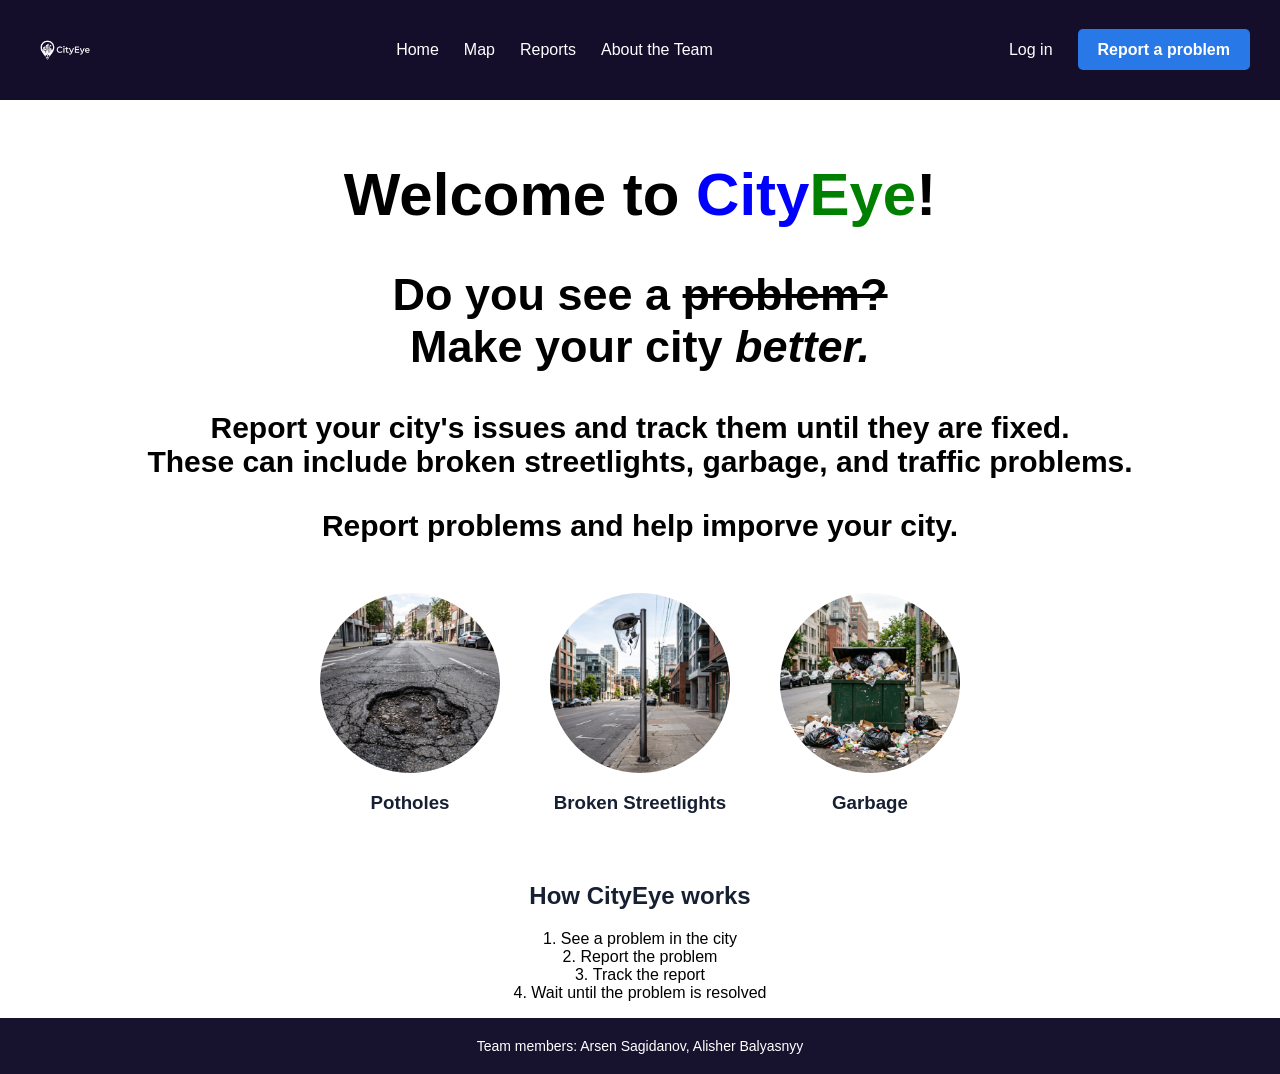
<file: index.html>
<!DOCTYPE html>
<html lang="en">
<head>
    <meta charset="UTF-8">
    <meta name="viewport" content="width=device-width, initial-scale=1.0">
    <title>CityEye - Home</title>
    <link rel="stylesheet" href="style.css">
</head>
<body>
<nav class="navbar">
            
            <div class="logo">
            <img src="photo/logo.png" 
                alt="CityEye Logo"></div>

                <ul class="nav-links">
                <li><a href="index.html">Home</a></li>
                <li><a href="map.html">Map</a></li>
                <li><a href="reports.html">Reports</a></li>
                <li><a href="about.html">About the Team</a></li>
                </ul>
            <ul class = "right-links">
                <li><a href="login.html" class="login-link">Log in</a></li>
                <li><a href="report.html" class ="report-button">Report a problem</a></li>
            </ul>
            </nav>
<main>
<div class="welcome">
    <h1>Welcome to
    <span class="city">City</span><span class="eye">Eye</span>!
    </h1>
    <h2>Do you see a <s>problem?</s>
    <br>Make your city <em>better.</em>
    </h2>
    <p>Report your city's issues and track them until they are fixed.<br>These can include broken streetlights, garbage, and traffic problems.</p>
    <p>Report problems and help imporve your city.</p>
</div>

<section class="problem-images">

    <div class="problem-image">
        <img src="photo/Pothole.jpeg" alt="Pothole on the road">
        <h3>Potholes</h3>
    </div>

    <div class="problem-image">
        <img src="photo/BrokenStreetLight.jpeg" alt="Broken streetlight">
        <h3>Broken Streetlights</h3>
    </div>

    <div class="problem-image">
        <img src="photo/Garbage.jpeg" alt="Garbage problem">
        <h3>Garbage</h3>
    </div>

</section>

<h2 id="main-title">How CityEye works</h2>
<div align="center">
 <ol type="1">
    <li>See a problem in the city</li>
    <li>Report the problem</li>
    <li>Track the report</li>
    <li>Wait until the problem is resolved</li>
</ol>
</div>
</main>
<footer>
        <p>Team members: Arsen Sagidanov, Alisher Balyasnyy</p>
    </footer>
</body>
</html>
</file>
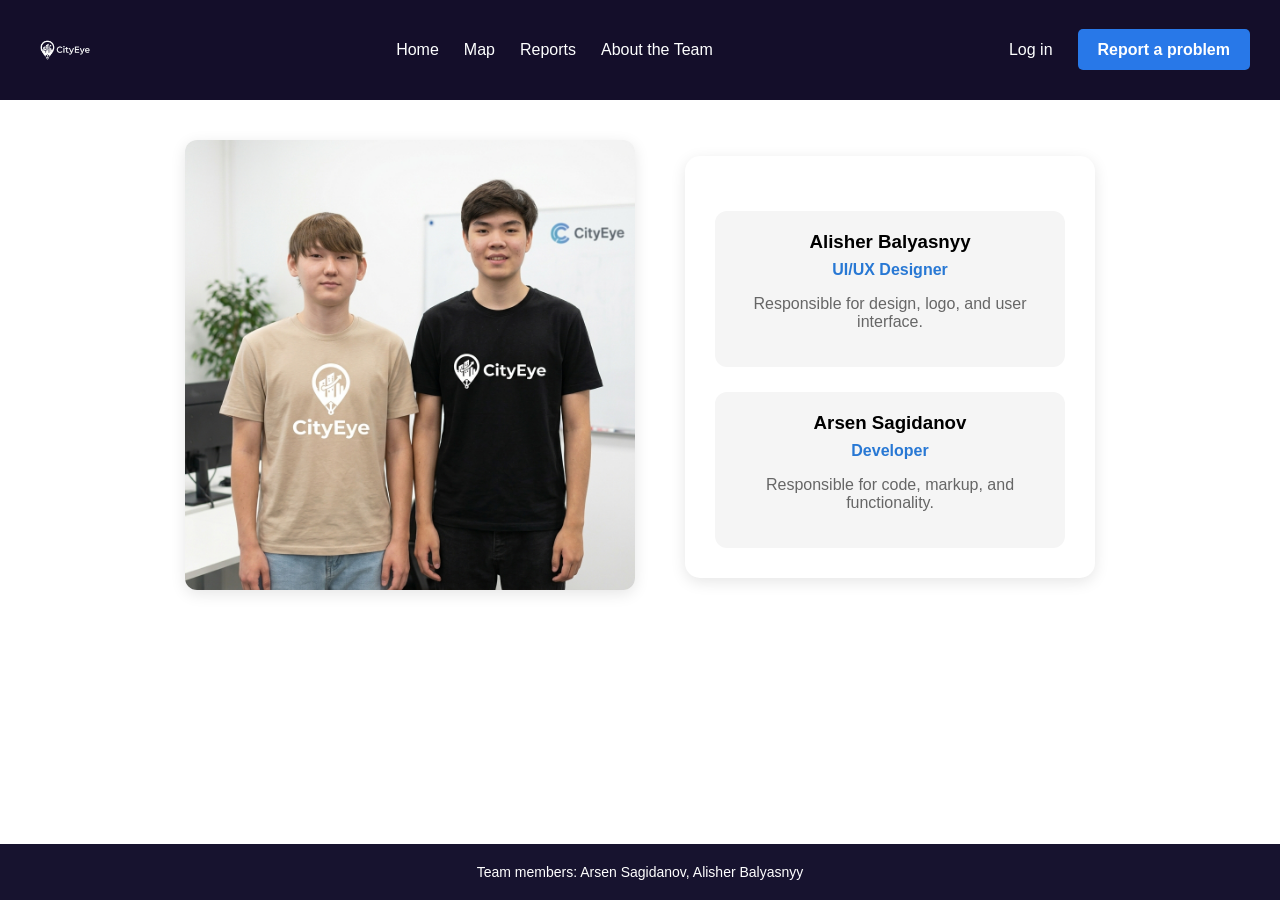
<file: about.html>
<!DOCTYPE html>
<html lang="en">

<head>
    <meta charset="UTF-8">
    <meta name="viewport" content="width=device-width, initial-scale=1.0">
    <title>About the team</title>
    <link rel="stylesheet" href="style.css">
</head>

<body>

    <nav class="navbar">

        <div class="logo">
            <img src="photo/logo.png"
                 alt="CityEye Logo">
        </div>

        <ul class="nav-links">
            <li><a href="index.html">Home</a></li>
            <li><a href="map.html">Map</a></li>
            <li><a href="reports.html">Reports</a></li>
            <li><a href="about.html">About the Team</a></li>
        </ul>

        <ul class="right-links">
            <li><a href="login.html" class="login-link">Log in</a></li>
            <li><a href="report.html" class="report-button">Report a problem</a></li>
        </ul>

    </nav>


    <main class="about-page">
    <div class="team-content">
<div class="photo-box">
<img src="photo/about.jpg" class="team-img" alt="Our Team">
</div>
<div class="team-info">
<div class="team-card">
<h3>Alisher Balyasnyy</h3>
<span>UI/UX Designer</span>
<p>
Responsible for design, logo, and user interface.
</p>
</div>
<div class="team-card">
<h3>Arsen Sagidanov</h3>
<span>Developer</span>
<p>
Responsible for code, markup, and functionality.
</p>
</div>
</div>


    </main>


    <footer>
        <p>Team members: Arsen Sagidanov, Alisher Balyasnyy</p>
    </footer>

</body>

</html>
</file>
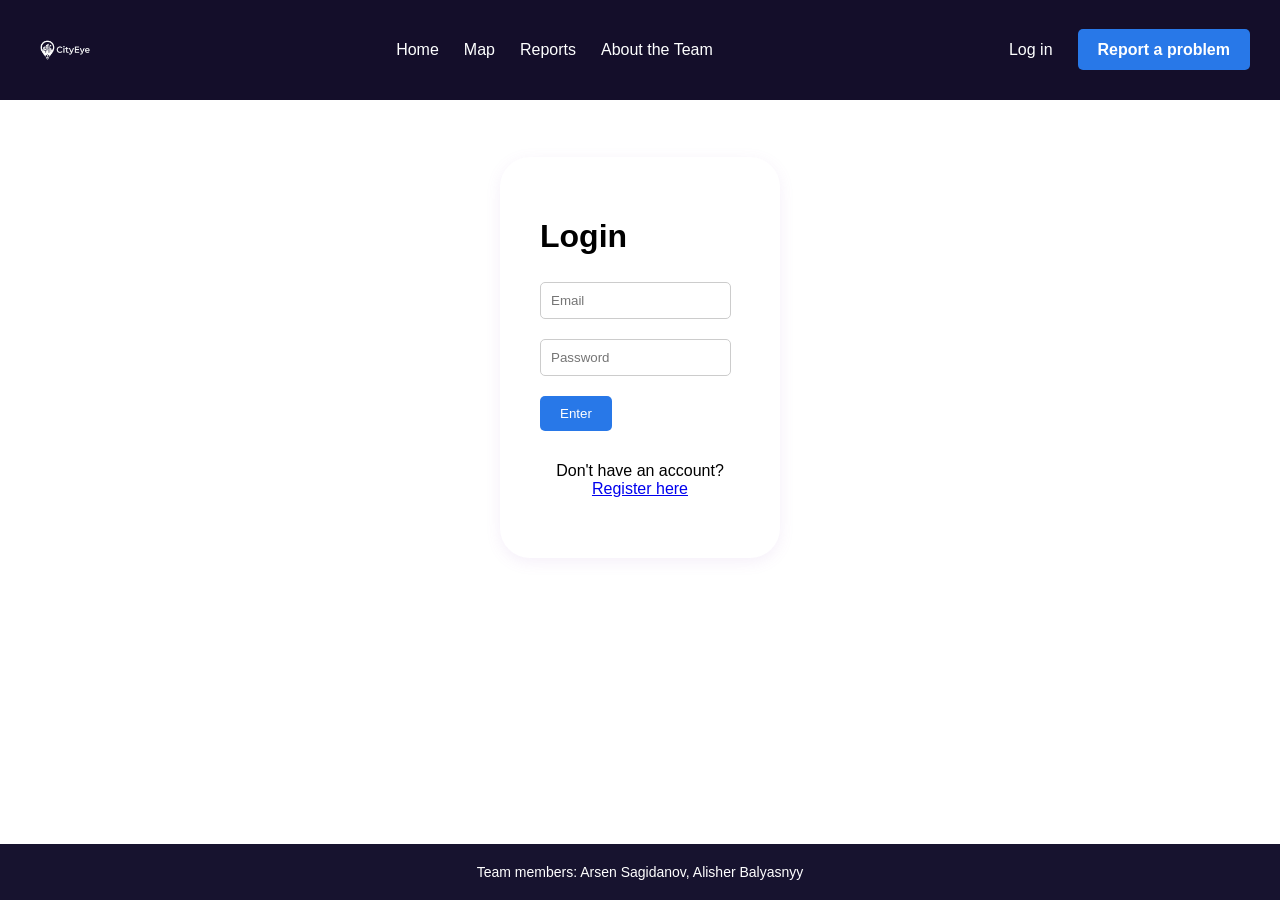
<file: login.html>
<!DOCTYPE html>
<html lang="en">

<head>
    <meta charset="UTF-8">
    <meta name="viewport" content="width=device-width, initial-scale=1.0">
    <title>CityEye - Login</title>
    <link rel="stylesheet" href="style.css">
</head>

<body>

    <nav class="navbar">

        <div class="logo">
            <img src="photo/logo.png"
                 alt="CityEye Logo">
        </div>

        <ul class="nav-links">
            <li><a href="index.html">Home</a></li>
            <li><a href="map.html">Map</a></li>
            <li><a href="reports.html">Reports</a></li>
            <li><a href="about.html">About the Team</a></li>
        </ul>

        <ul class="right-links">
            <li><a href="login.html" class="login-link">Log in</a></li>
            <li><a href="report.html" class="report-button">Report a problem</a></li>
        </ul>

    </nav>


    <main>

        <form>

            <div class="login-form">

                <h1>Login</h1>

                <input type="email" placeholder="Email" name="email">

                <br>

                <input type="password" placeholder="Password" name="password">

                <br>

                <input type="submit" value="Enter">

                <p>
                    Don't have an account?
                    <a href="register.html">Register here</a>
                </p>

            </div>

        </form>

    </main>


    <footer>
        <p>Team members: Arsen Sagidanov, Alisher Balyasnyy</p>
    </footer>

</body>

</html>
</file>
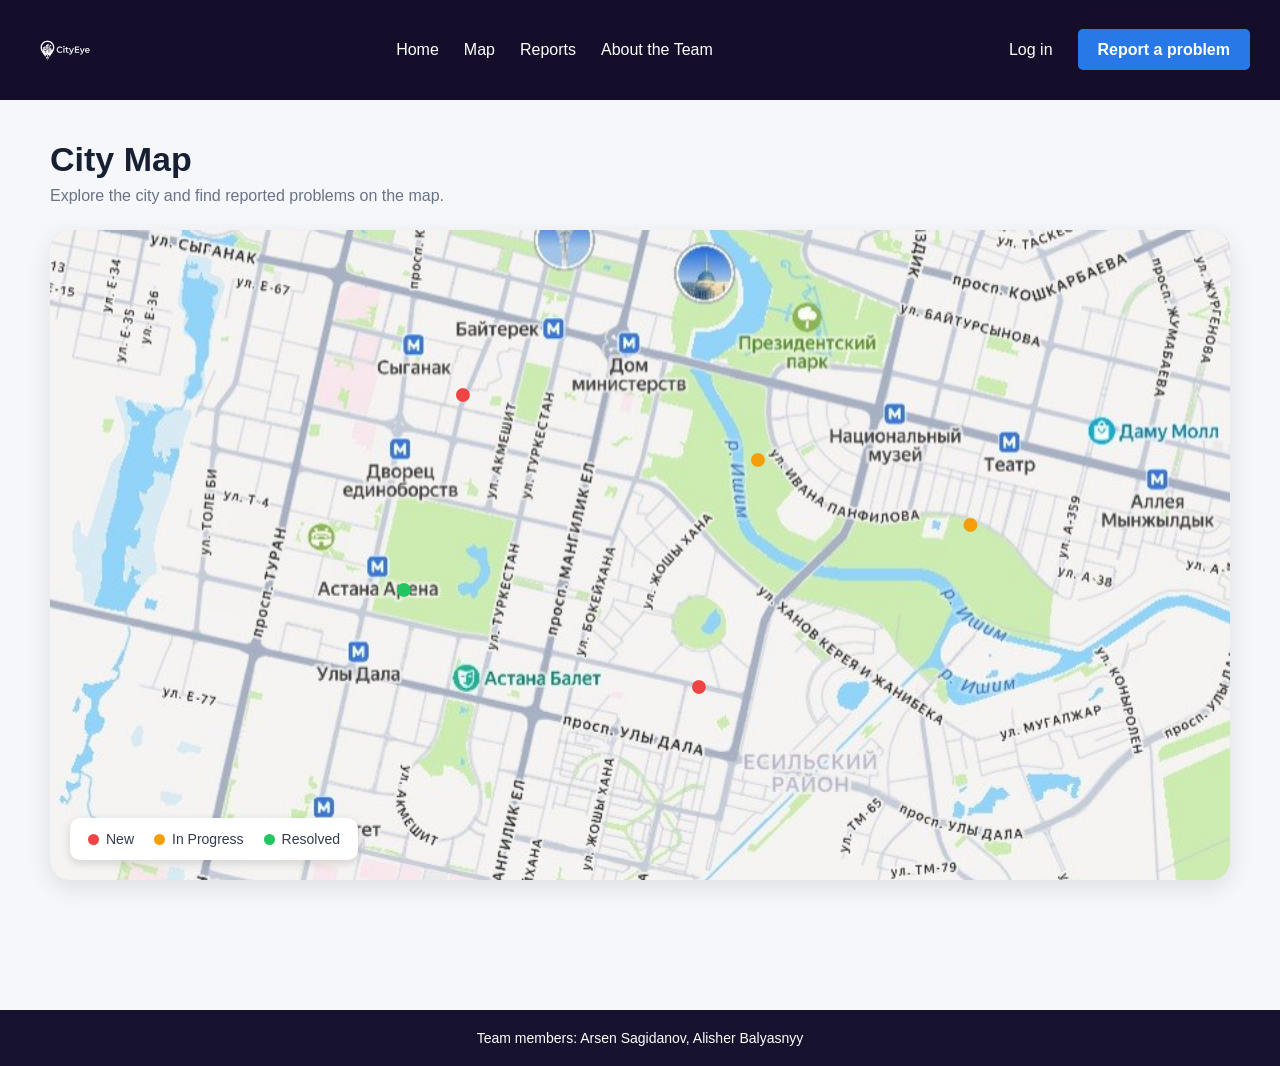
<file: map.html>
<!DOCTYPE html>
<html lang="en">

<head>
    <meta charset="UTF-8">
    <meta name="viewport" content="width=device-width, initial-scale=1.0">
    <title>CityEye - Map</title>
    <link rel="stylesheet" href="style.css">
</head>

<body>

    <nav class="navbar">

        <div class="logo">
            <img src="photo/logo.png"
                 alt="CityEye Logo">
        </div>

        <ul class="nav-links">
            <li><a href="index.html">Home</a></li>
            <li><a href="map.html">Map</a></li>
            <li><a href="reports.html">Reports</a></li>
            <li><a href="about.html">About the Team</a></li>
        </ul>

        <ul class="right-links">
            <li><a href="login.html" class="login-link">Log in</a></li>
            <li><a href="report.html" class="report-button">Report a problem</a></li>
        </ul>

    </nav>


    <main class="map-page">

        <div class="map-title">
            <h1>City Map</h1>
            <p>Explore the city and find reported problems on the map.</p>
        </div>


        <div class="map">

            <img src="photo/map.jpg"
                 alt="City Map"
                 class="map-image">


            <div class="marker marker-red marker-1">●</div>

            <div class="marker marker-yellow marker-2">●</div>

            <div class="marker marker-green marker-3">●</div>

            <div class="marker marker-red marker-4">●</div>

            <div class="marker marker-yellow marker-5">●</div>


            <div class="legend">

                <span>
                    <i class="red-dot"></i>
                    New
                </span>

                <span>
                    <i class="yellow-dot"></i>
                    In Progress
                </span>

                <span>
                    <i class="green-dot"></i>
                    Resolved
                </span>

            </div>

        </div>

    </main>

<footer>
        <p>Team members: Arsen Sagidanov, Alisher Balyasnyy</p>
    </footer>
</body>
</html>
</file>
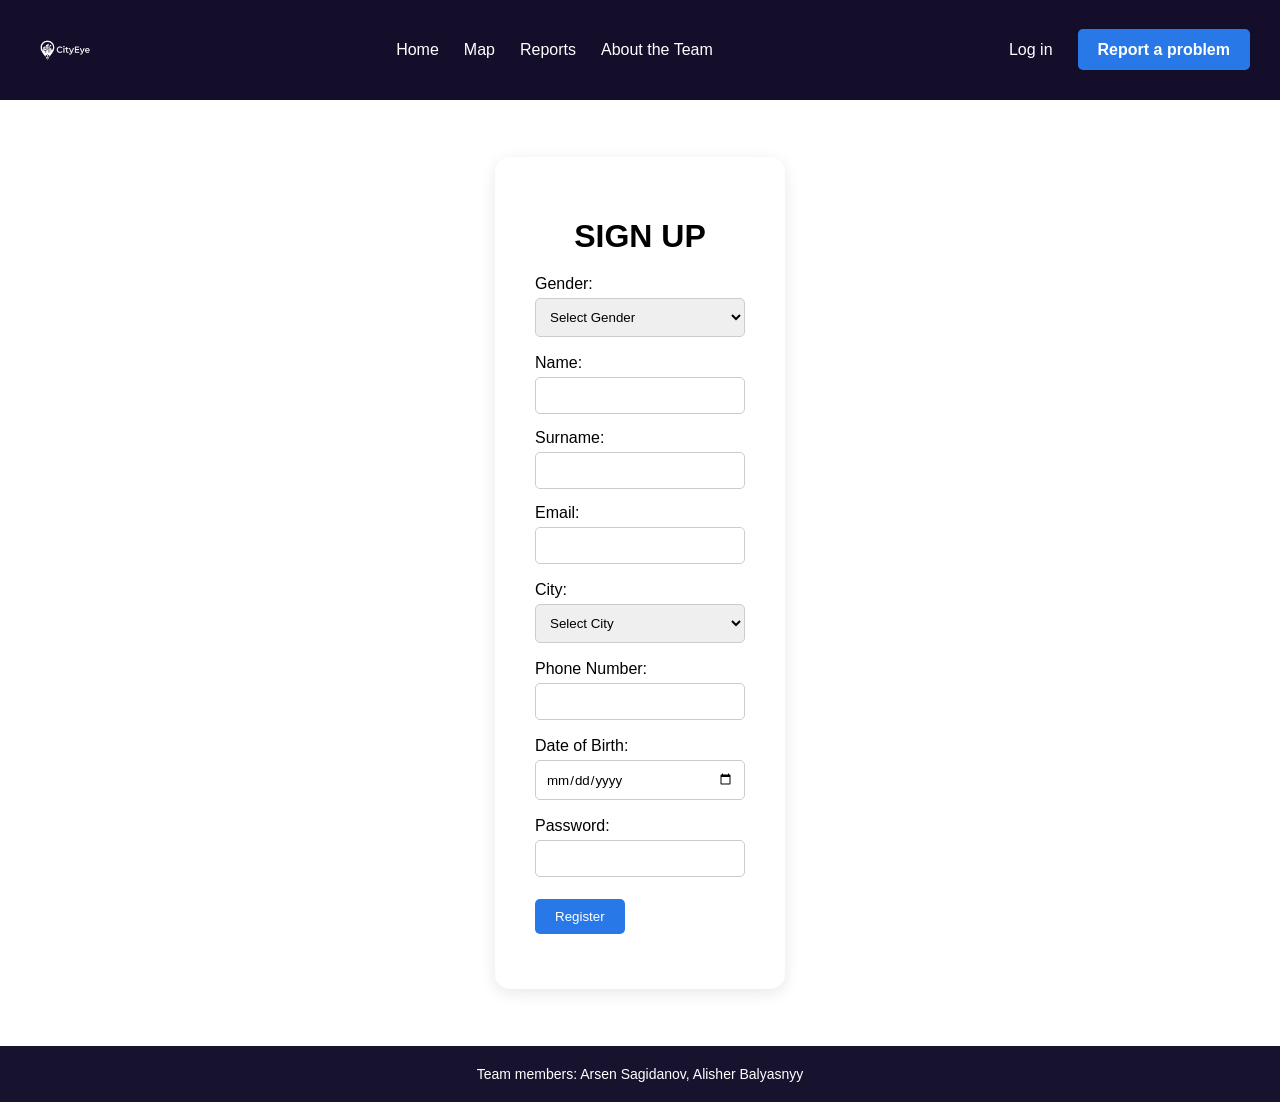
<file: register.html>
<!DOCTYPE html>
<html lang="en">

<head>
    <meta charset="UTF-8">
    <meta name="viewport" content="width=device-width, initial-scale=1.0">
    <title>CityEye - Register</title>
    <link rel="stylesheet" href="style.css">
</head>

<body>

    <nav class="navbar">

        <div class="logo">
            <img src="photo/logo.png"
                 alt="CityEye Logo">
        </div>

        <ul class="nav-links">
            <li><a href="index.html">Home</a></li>
            <li><a href="map.html">Map</a></li>
            <li><a href="reports.html">Reports</a></li>
            <li><a href="about.html">About the Team</a></li>
        </ul>

        <ul class="right-links">
            <li><a href="login.html" class="login-link">Log in</a></li>
            <li><a href="report.html" class="report-button">Report a problem</a></li>
        </ul>

    </nav>


    <main>

        <div class="register-form">

            <h1>SIGN UP</h1>

            <form>

                <div class="gender-details">

                    <label for="gender">Gender:</label>

                    <select id="gender" name="gender" required>
                        <option value="">Select Gender</option>
                        <option value="male">Male</option>
                        <option value="female">Female</option>
                    </select>

                </div>


                <div class="name-details">

                    <label for="username">Name:</label>
                    <input type="text" id="username" name="username" required>

                    <label for="surname">Surname:</label>
                    <input type="text" id="surname" name="surname" required>

                    <label for="email">Email:</label>
                    <input type="email" id="email" name="email" required>

                </div>


                <div class="city-details">

                    <label for="city">City:</label>

                    <select id="city" name="city" required>

                        <option value="">Select City</option>
                        <option value="astana">Astana</option>
                        <option value="almaty">Almaty</option>
                        <option value="shymkent">Shymkent</option>
                        <option value="aktobe">Aktobe</option>
                        <option value="karaganda">Karaganda</option>
                        <option value="taraz">Taraz</option>
                        <option value="pavlodar">Pavlodar</option>
                        <option value="oskemen">Oskemen</option>
                        <option value="semey">Semey</option>
                        <option value="oral">Oral</option>
                        <option value="atyrau">Atyrau</option>
                        <option value="kostanay">Kostanay</option>
                        <option value="kyzylorda">Kyzylorda</option>
                        <option value="aktau">Aktau</option>
                        <option value="petropavl">Petropavl</option>
                        <option value="turkistan">Turkistan</option>
                        <option value="kokshetau">Kokshetau</option>
                        <option value="taldykorgan">Taldykorgan</option>
                        <option value="zhezkazgan">Zhezkazgan</option>
                        <option value="temirtau">Temirtau</option>
                        <option value="ekibastuz">Ekibastuz</option>
                        <option value="rudny">Rudny</option>
                        <option value="kentau">Kentau</option>
                        <option value="balkhash">Balkhash</option>
                        <option value="satpayev">Satpayev</option>
                        <option value="zhetisu">Zhetisu</option>

                    </select>

                </div>


                <div class="contact-details">

                    <label for="phone">Phone Number:</label>
                    <input type="tel" id="phone" name="phone" required>

                </div>


                <div class="dob-details">

                    <label for="dob">Date of Birth:</label>
                    <input type="date" id="dob" name="dob" required>

                </div>


                <div class="password-details">

                    <label for="password">Password:</label>
                    <input type="password" id="password" name="password" required>

                </div>


                <input type="submit" value="Register">

            </form>

        </div>

    </main>


    <footer>
        <p>Team members: Arsen Sagidanov, Alisher Balyasnyy</p>
    </footer>

</body>

</html>
</file>
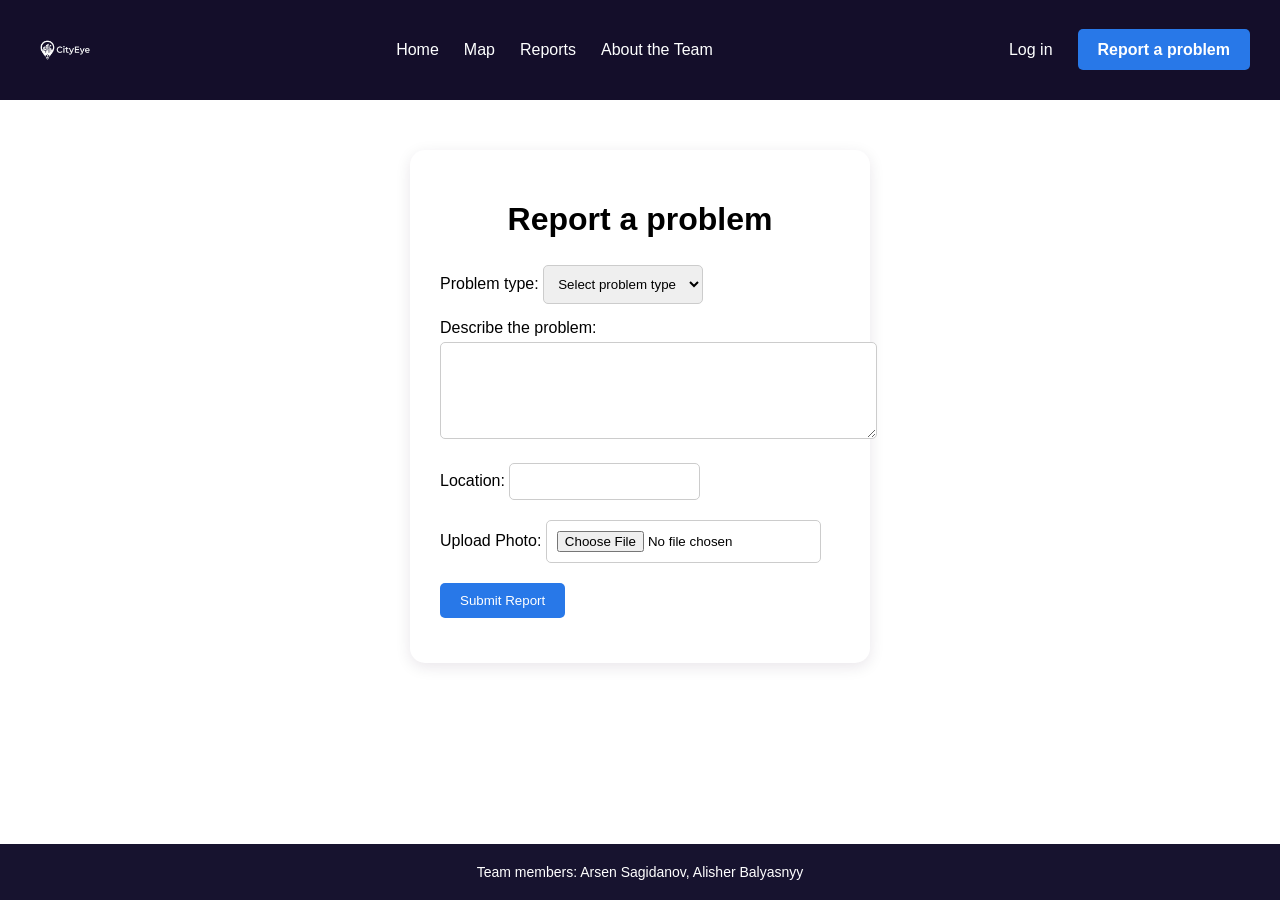
<file: report.html>
<!DOCTYPE html>
<html lang="en">

<head>
    <meta charset="UTF-8">
    <meta name="viewport" content="width=device-width, initial-scale=1.0">
    <title>CityEye - Report a Problem</title>
    <link rel="stylesheet" href="style.css">
</head>

<body>
    <nav class="navbar">

        <div class="logo">
            <img src="photo/logo.png"
                 alt="CityEye Logo">
        </div>

        <ul class="nav-links">
            <li><a href="index.html">Home</a></li>
            <li><a href="map.html">Map</a></li>
            <li><a href="reports.html">Reports</a></li>
            <li><a href="about.html">About the Team</a></li>
        </ul>

        <ul class="right-links">
            <li><a href="login.html" class="login-link">Log in</a></li>
            <li><a href="report.html" class="report-button">Report a problem</a></li>
        </ul>

    </nav>


    <main>

        <form>

            <div class="report-form">

                <h1>Report a problem</h1>

                <label for="problem_type">Problem type:</label>

                <select id="problem_type" name="problem_type" required>
                    <option value="">Select problem type</option>
                    <option value="streetlight">Broken Streetlight</option>
                    <option value="garbage">Garbage Issue</option>
                    <option value="traffic">Traffic Problem</option>
                    <option value="other">Other</option>
                </select>

                <br>

                <label for="problem">Describe the problem:</label>

                <textarea id="problem"
                          name="problem"
                          rows="5"
                          cols="50"
                          required></textarea>

                <br>

                <label for="location">Location:</label>

                <input type="text"
                       id="location"
                       name="location"
                       required>

                <br>

                <label for="photo">Upload Photo:</label>

                <input type="file"
                       id="photo"
                       name="photo">

                <br>

                <input type="submit" value="Submit Report">

            </div>

        </form>

    </main>


    <footer>
        <p>Team members: Arsen Sagidanov, Alisher Balyasnyy</p>
    </footer>

</body>

</html>
</file>
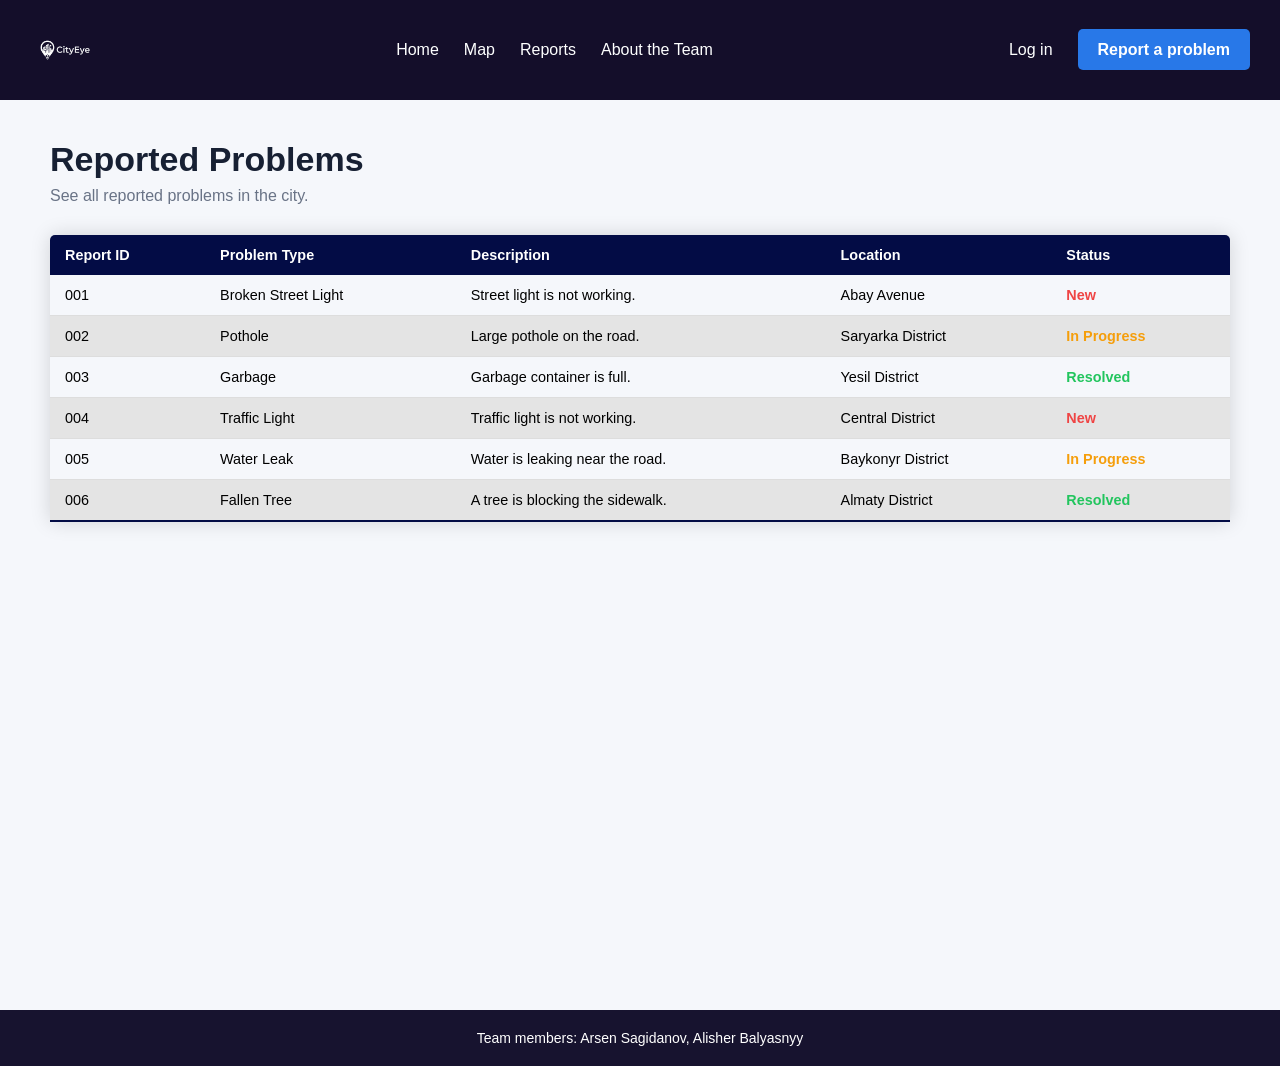
<file: reports.html>
<!DOCTYPE html>
<html lang="en">

<head>
    <meta charset="UTF-8">
    <meta name="viewport" content="width=device-width, initial-scale=1.0">
    <title>CityEye - Reports</title>
    <link rel="stylesheet" href="style.css">

    <style>
        .content-table {
            border-collapse: collapse;
            margin: 25px 0;
            font-size: 0.9em;
            min-width: 400px;
            border-radius: 5px 5px 0 0;
            overflow: hidden;
            box-shadow: 0 0 20px rgba(0, 0, 0, 0.15);
            width: 100%;
            max-width: 1200px;
        }

        .content-table thead tr {
            background-color: #030c45;
            color: #ffffff;
            text-align: left;
            font-weight: bold;
        }

        .content-table th,
        .content-table td {
            padding: 12px 15px;
                }

        .content-table tbody tr {
            border-bottom: 1px solid #dddddd;
        }

        .content-table tbody tr:nth-child(even) {
            background-color:#e4e4e4;
        }

        .content-table tbody tr:last-of-type {
            border-bottom: 2px solid #030c45;
        }

        .status-new {
           color: #ef4444;
           font-weight: bold;
        }

        .status-progress {
           color: #f59e0b;
           font-weight: bold;
        }

        .status-resolved {
           color: #22c55e;
           font-weight: bold;
        }

    </style>
</head>

<body>

    <nav class="navbar">

        <div class="logo">
            <img src="photo/logo.png"
                 alt="CityEye Logo">
        </div>

        <ul class="nav-links">
            <li><a href="index.html">Home</a></li>
            <li><a href="map.html">Map</a></li>
            <li><a href="reports.html">Reports</a></li>
            <li><a href="about.html">About the Team</a></li>
        </ul>

        <ul class="right-links">
            <li><a href="login.html" class="login-link">Log in</a></li>
            <li><a href="report.html" class="report-button">Report a problem</a></li>
        </ul>

    </nav>


    <main class="reports-page">

        <div class="reports-title">
            <h1>Reported Problems</h1>
            <p>See all reported problems in the city.</p>
        </div>
            <table class="content-table">

                <thead>
                    <tr>
                        <th>Report ID</th>
                        <th>Problem Type</th>
                        <th>Description</th>
                        <th>Location</th>
                        <th>Status</th>
                    </tr>
                </thead>

                <tbody>

                    <tr>
                        <td>001</td>
                        <td>Broken Street Light</td>
                        <td>Street light is not working.</td>
                        <td>Abay Avenue</td>
                        <td class="status-new">New</td>
                    </tr>

                    <tr>
                        <td>002</td>
                        <td>Pothole</td>
                        <td>Large pothole on the road.</td>
                        <td>Saryarka District</td>
                        <td class="status-progress">In Progress</td>
                    </tr>

                    <tr>
                        <td>003</td>
                        <td>Garbage</td>
                        <td>Garbage container is full.</td>
                        <td>Yesil District</td>
                        <td class="status-resolved">Resolved</td>
                    </tr>

                    <tr>
                        <td>004</td>
                        <td>Traffic Light</td>
                        <td>Traffic light is not working.</td>
                        <td>Central District</td>
                        <td class="status-new">New</td>
                    </tr>

                    <tr>
                        <td>005</td>
                        <td>Water Leak</td>
                        <td>Water is leaking near the road.</td>
                        <td>Baykonyr District</td>
                        <td class="status-progress">In Progress</td>
                    </tr>

                    <tr>
                        <td>006</td>
                        <td>Fallen Tree</td>
                        <td>A tree is blocking the sidewalk.</td>
                        <td>Almaty District</td>
                        <td class="status-resolved">Resolved</td>
                    </tr>

                </tbody>

            </table>

    </main>
    <footer>
        <p>Team members: Arsen Sagidanov, Alisher Balyasnyy</p>
    </footer>
</body>
</html>
</file>
<file: style.css>
body {
    margin: 0;
    font-family: "Segoe UI", sans-serif;
    min-height: 100vh;
    display: flex;
    flex-direction: column;
}

/* ---- Navbar ---- */

.navbar {
    display: flex;
    justify-content: space-between;
    align-items: center;
    background-color: hsl(253, 49%, 11%);
    color: rgb(248, 255, 247);
    padding: 15px 30px;
    font-family: "Saira", sans-serif;
}

.nav-links,
.right-links {
    list-style: none;
    display: flex;
    align-items: center;
    gap: 25px;
    margin: 0;
    padding: 0;
}

.nav-links a,
.right-links a {
    color: rgb(254, 255, 255);
    text-decoration: none;
}

.nav-links a:hover,
.right-links a:hover {
    color: rgb(253, 255, 253);
    text-decoration: underline;
}

.logo {
    display: flex;
    align-items: center;
}

.logo img {
    height: 70px;
    width: 70px;
    object-fit: contain;
}


/* ---- Main ---- */

main {
    flex: 1;
}


/* ---- Map ---- */

.map-page {
    background-color: #f5f7fb;
    min-height: calc(100vh - 70px);
    padding: 40px 50px;
}

.map-title {
    max-width: 1400px;
    margin: 0 auto 25px;
}

.map-title h1 {
    margin: 0;
    font-size: 34px;
    color: #172033;
}

.map-title p {
    margin-top: 8px;
    color: #697386;
    font-size: 16px;
}

.map {
    position: relative;
    max-width: 1400px;
    height: 650px;
    margin: auto;
    overflow: hidden;
    border-radius: 20px;
    background-color: #ddd;
    box-shadow: 0 8px 25px rgba(0, 0, 0, 0.1);
}

.map img {
    width: 100%;
    height: 100%;
    object-fit: cover;
}

.marker {
    position: absolute;
    font-size: 32px;
    transform: translate(-50%, -50%);
}

.marker-red {
    color: #ef4444;
}

.marker-yellow {
    color: #f59e0b;
}

.marker-green {
    color: #22c55e;
}

.marker-1 {
    top: 25%;
    left: 35%;
}

.marker-2 {
    top: 35%;
    left: 60%;
}

.marker-3 {
    top: 55%;
    left: 30%;
}

.marker-4 {
    top: 70%;
    left: 55%;
}

.marker-5 {
    top: 45%;
    left: 78%;
}


/* ---- Map Legend ---- */

.legend {
    position: absolute;
    bottom: 20px;
    left: 20px;
    display: flex;
    gap: 20px;
    padding: 13px 18px;
    background-color: white;
    border-radius: 10px;
    box-shadow: 0 3px 10px rgba(0, 0, 0, 0.15);
}

.legend span {
    display: flex;
    align-items: center;
    gap: 7px;
    font-size: 14px;
    color: #343b4d;
    white-space: nowrap;
}

.legend i {
    width: 11px;
    height: 11px;
    display: inline-block;
    border-radius: 50%;
}

.red-dot {
    background-color: #ef4444;
}

.yellow-dot {
    background-color: #f59e0b;
}

.green-dot {
    background-color: #22c55e;
}


/* ---- Buttons ---- */

.report-button {
    padding: 12px 20px;
    background-color: #2878e8;
    color: white;
    text-decoration: none;
    border-radius: 5px;
    font-weight: bold;
}

.report-button:hover {
    background-color: #1a5bb8;
}


/* ---- Register Form ---- */

.register-form {
    max-width: 210px;
    margin: 57px auto;
    padding: 40px;
    background: #ffffff;
    border-radius: 15px;
    box-shadow: 0 4px 15px rgba(36, 10, 52, 0.1);
    font-family: sans-serif;
}

.register-form h1 {
    text-align: center;
    margin-bottom: 20px;
    color: #000000;
}

.register-form div {
    display: flex;
    flex-direction: column;
    margin-bottom: 2px;
}


/* ---- Login Form ---- */

.login-form {
    max-width: 200px;
    margin: 57px auto;
    padding: 40px;
    background: #ffffff;
    border-radius: 30px;
    box-shadow: 0 4px 15px rgba(156, 98, 193, 0.1);
    font-family: sans-serif;
}

.login-form p {
    text-align: center;
    margin-bottom: 20px;
    color: #000000;
}


/* ---- Home ---- */

.welcome {
    text-align: center;
    margin-top: 50px;
    font-weight: bold;
    font-size: 30px;
    font-family: "Saira", sans-serif;
}

.city {
    color: blue;
}

.eye {
    color: green;
}

.problem-images {
    display: flex;
    justify-content: center;
    gap: 50px;
    margin: 50px auto;
}

.problem-image {
    text-align: center;
}

.problem-image img {
    width: 180px;
    height: 180px;
    object-fit: cover;
    border-radius: 50%;
}

.problem-image h3 {
    margin-top: 15px;
    color: #172033;
}


/* ---- Report Form ---- */

.report-form {
    max-width: 400px;
    margin: 50px auto;
    padding: 30px;
    background: #ffffff;
    border-radius: 15px;
    box-shadow: 0 4px 15px rgba(36, 10, 52, 0.1);
    font-family: sans-serif;
}

.report-form h1 {
    text-align: center;
}


/* ---- Reports Page ---- */

.reports-page {
    background-color: #f5f7fb;
    min-height: calc(100vh - 70px);
    padding: 40px 50px;
}

.reports-title {
    max-width: 1200px;
    margin: 0 auto 30px;
}

.reports-title h1 {
    margin: 0;
    font-size: 34px;
    color: #172033;
}

.reports-title p {
    margin-top: 8px;
    color: #697386;
    font-size: 16px;
}


/* ---- Form Style ---- */

input,
select,
textarea {
    padding: 10px;
    margin: 5px 0 15px;
    border: 1px solid #ccc;
    border-radius: 5px;
    font-family: "Segoe UI", sans-serif;
    box-sizing: border-box;
}

input:focus,
select:focus,
textarea:focus {
    outline: none;
    border-color: #2878e8;
}

input[type="submit"] {
    background-color: #2878e8;
    color: white;
    border: none;
    padding: 10px 20px;
    border-radius: 5px;
    cursor: pointer;
}

input[type="submit"]:hover {
    background-color: #1a5bb8;
}


/* ---- Reports Table ---- */

.content-table {
    border-collapse: collapse;
    margin: 25px auto;
    font-size: 0.9em;
    min-width: 400px;
    border-radius: 5px 5px 0 0;
    overflow: hidden;
    box-shadow: 0 0 20px rgba(0, 0, 0, 0.15);
}

.content-table thead tr {
    background-color: #030c45;
    color: #ffffff;
    text-align: left;
    font-weight: bold;
}

.content-table th,
.content-table td {
    padding: 12px 15px;
}

.content-table tbody tr {
    border-bottom: 1px solid #dddddd;
}

.content-table tbody tr:nth-child(even) {
    background-color: #e4e4e4;
}

.content-table tbody tr:last-of-type {
    border-bottom: 2px solid #030c45;
}


/* ---- About Team ---- */

.team-content {
display: flex;
justify-content: center;
align-items: center;
gap: 50px;
max-width: 1000px;
margin: 40px auto;
}
.photo-box {
margin: 0;
width: 450px;
}
.team-img {
width: 100%;
height: auto;
border-radius: 12px;
box-shadow: 0 4px 15px rgba(0, 0, 0, 0.1);
}
.team-info {
width: 350px;
padding: 30px;
background-color: white;
border-radius: 15px;
box-shadow: 0 4px 15px rgba(0, 0, 0, 0.1);
text-align: center;
}
.team-info h2 {
color: #17132f;
margin-top: 0;
}
.team-info p {
color: #666;
}
.team-card {
margin-top: 25px;
padding: 20px;
background-color: #f5f5f5;
border-radius: 12px;
}
.team-card h3 {
margin: 0 0 8px;
}
.team-card span {
color: #2878d4;
font-weight: bold;
}




/* ---- Footer ---- */

footer {
    background-color: #17132f;
    color: white;
    text-align: center;
    padding: 20px;
    margin-top: 0;
}

footer p {
    margin: 0;
    font-size: 14px;
}   

#main-title {
    color: #172033;
    text-align: center;
}

ol {
    list-style-position: inside; 
    text-align: center;          
    padding: 0;                  
}

.welcome{
    margin-top: 60px;
}
</file>
